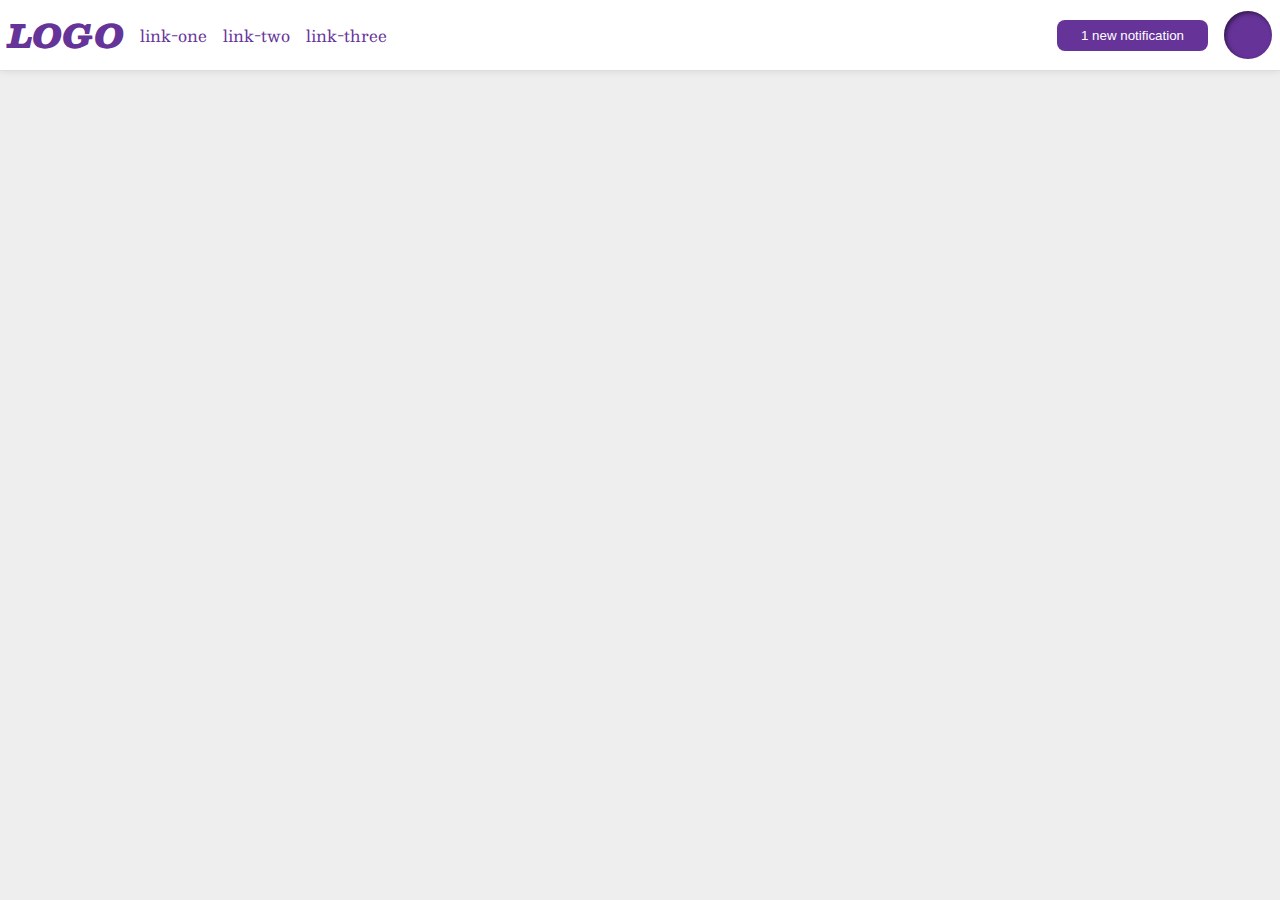
<file: flex/03-flex-header-2/index.html>
<!DOCTYPE html>
<html lang="en">
  <head>
    <meta charset="UTF-8">
    <meta http-equiv="X-UA-Compatible" content="IE=edge">
    <meta name="viewport" content="width=device-width, initial-scale=1.0">
    <title>Flex Header 2</title>
    <link rel="stylesheet" href="style.css">
  </head>
  <body>
    <div class="header">
      <div class ="left">
      <div class="logo">
        LOGO
      </div>
      <ul class="links">
        <li><a href="google.com">link-one</a></li>
        <li><a href="google.com">link-two</a></li>
        <li><a href="google.com">link-three</a></li>
      </ul>
      </div>
      <div class="right">
      <button class="notifications">
        1 new notification
      </button>
      <div class="profile-image"></div>
      </div>
    </div>
  </body>
</html>
</file>
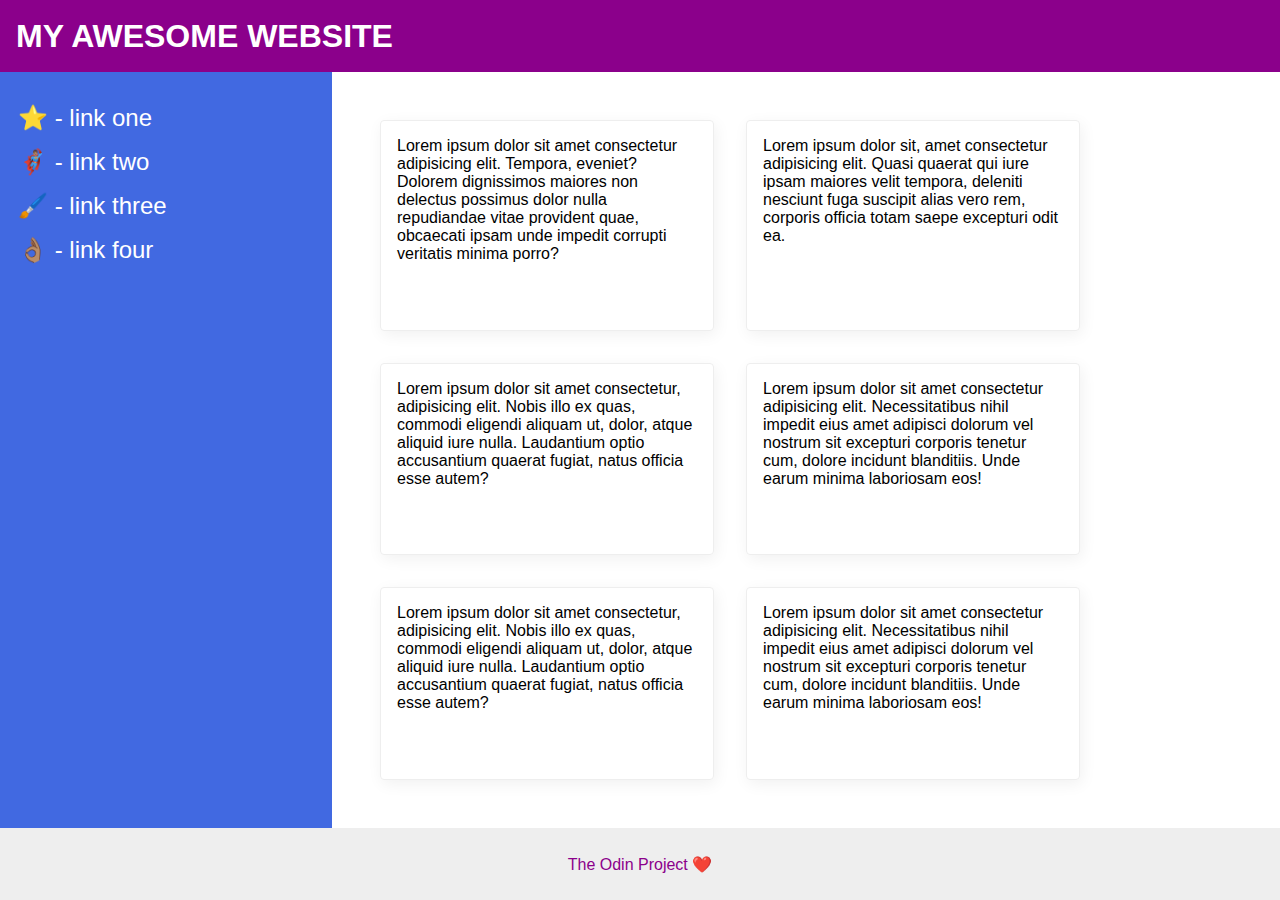
<file: flex/07-flex-layout-2/index.html>
<!DOCTYPE html>
<html lang="en">
  <head>
    <meta charset="UTF-8">
    <meta http-equiv="X-UA-Compatible" content="IE=edge">
    <meta name="viewport" content="width=device-width, initial-scale=1.0">
    <title>The Holy Grail</title>
    <link rel="stylesheet" href="style.css">
  </head>
  <body>
    <div class="header">
      MY AWESOME WEBSITE
    </div>
    
    <div class="container">
    <div class="sidebar">
      <ul>
        <li><a href="#">⭐ - link one</a></li>
        <li><a href="#">🦸🏽‍♂️ - link two</a></li>
        <li><a href="#">🖌️ - link three</a></li>
        <li><a href="#">👌🏽 - link four</a></li>
      </ul>
    </div>
    <div class="info">
    <div class="card">Lorem ipsum dolor sit amet consectetur adipisicing elit. Tempora, eveniet? Dolorem dignissimos maiores non delectus possimus dolor nulla repudiandae vitae provident quae, obcaecati ipsam unde impedit corrupti veritatis minima porro?</div>
    <div class="card">Lorem ipsum dolor sit, amet consectetur adipisicing elit. Quasi quaerat qui iure ipsam maiores velit tempora, deleniti nesciunt fuga suscipit alias vero rem, corporis officia totam saepe excepturi odit ea.</div>
    <div class="card">Lorem ipsum dolor sit amet consectetur, adipisicing elit. Nobis illo ex quas, commodi eligendi aliquam ut, dolor, atque aliquid iure nulla. Laudantium optio accusantium quaerat fugiat, natus officia esse autem?</div>
    <div class="card">Lorem ipsum dolor sit amet consectetur adipisicing elit. Necessitatibus nihil impedit eius amet adipisci dolorum vel nostrum sit excepturi corporis tenetur cum, dolore incidunt blanditiis. Unde earum minima laboriosam eos!</div>
    <div class="card">Lorem ipsum dolor sit amet consectetur, adipisicing elit. Nobis illo ex quas, commodi eligendi aliquam ut, dolor, atque aliquid iure nulla. Laudantium optio accusantium quaerat fugiat, natus officia esse autem?</div>
    <div class="card">Lorem ipsum dolor sit amet consectetur adipisicing elit. Necessitatibus nihil impedit eius amet adipisci dolorum vel nostrum sit excepturi corporis tenetur cum, dolore incidunt blanditiis. Unde earum minima laboriosam eos!</div>
    </div> </div>

    <div class="footer">
      The Odin Project ❤️
    </div>
  </body>
</html>
</file>
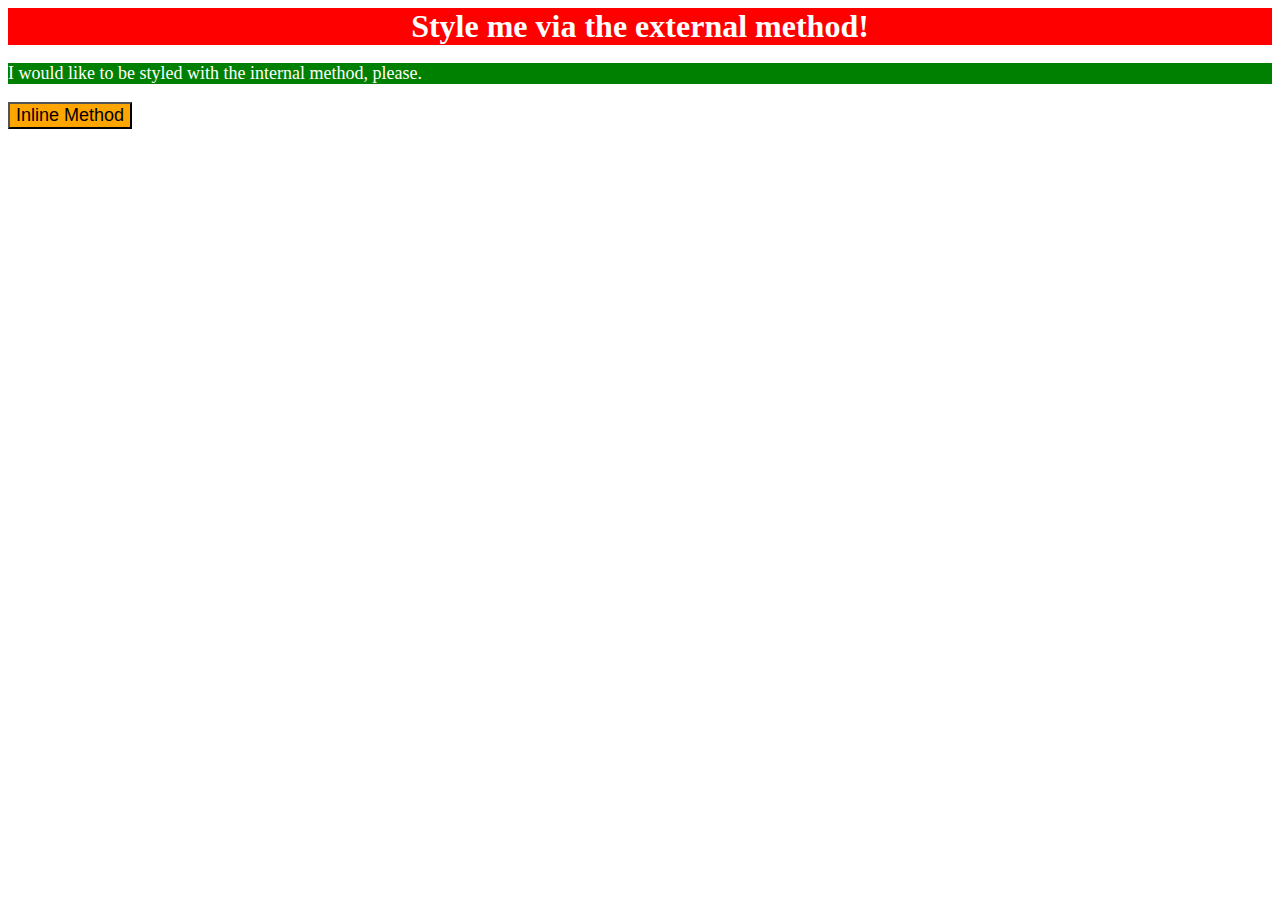
<file: foundations/01-css-methods/index.html>
<!DOCTYPE html>
<html lang="en">
  <head>
    <link rel="stylesheet" href="styles.css">
    <style>
      p {
      
      color: white;
      background-color: green;
      font-size: 18px;  

      }
    </style>
    <meta charset="UTF-8">
    <meta http-equiv="X-UA-Compatible" content="IE=edge">
    <meta name="viewport" content="width=device-width, initial-scale=1.0">
    <title>Methods for Adding CSS</title>
  </head>
  <body>
    <div>Style me via the external method!</div>
    <p>I would like to be styled with the internal method, please.</p>
    <button style="background-color: orange; font-size: 18px;">Inline Method</button>
  </body>
</html>
</file>
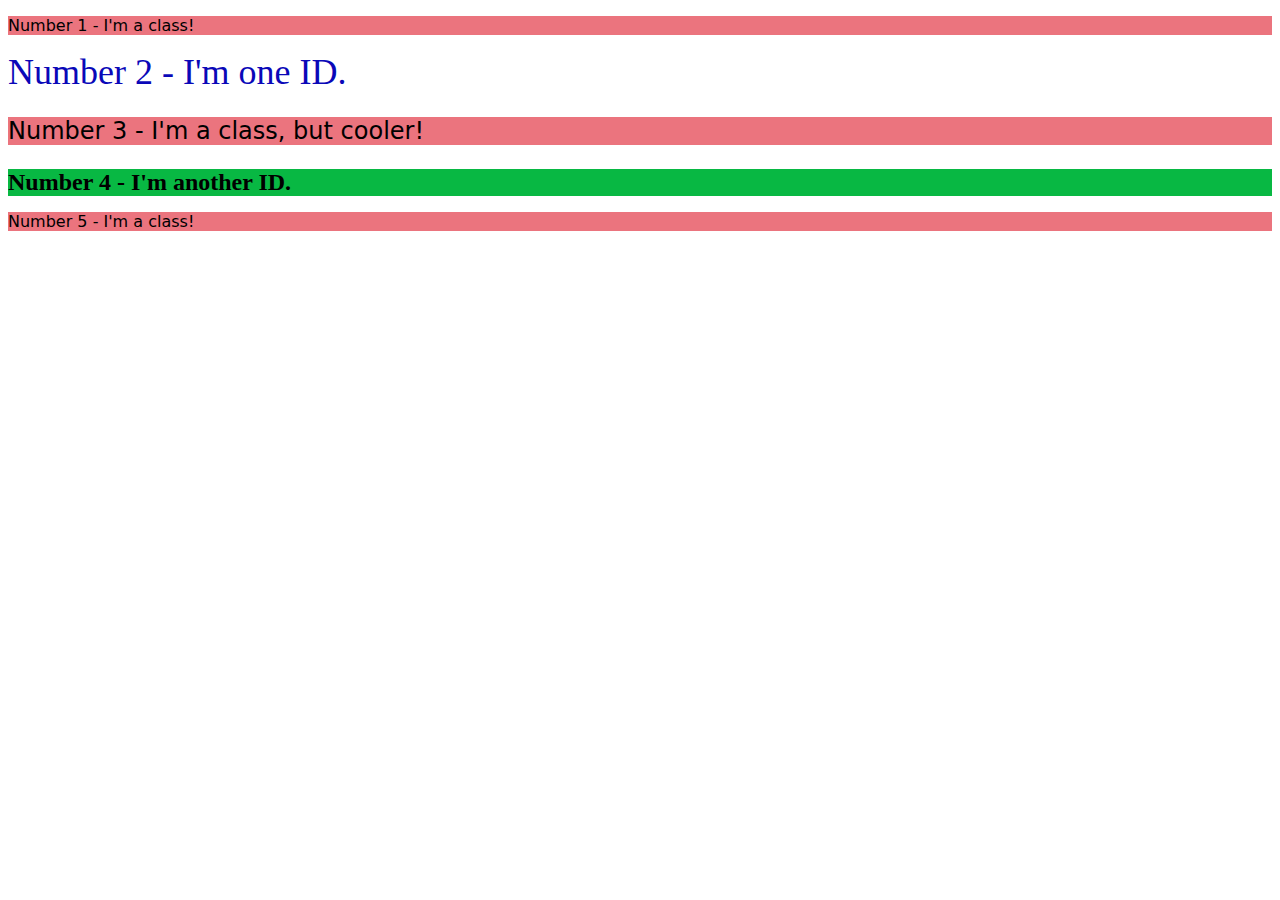
<file: foundations/02-class-id-selectors/index.html>
<!DOCTYPE html>
<html lang="en">
  <head>
    <meta charset="UTF-8">
    <meta http-equiv="X-UA-Compatible" content="IE=edge">
    <meta name="viewport" content="width=device-width, initial-scale=1.0">
    <title>Class and ID Selectors</title>
    <link rel="stylesheet" href="style.css">
  </head>
  <body>
    <p class="Odd">Number 1 - I'm a class!</p>
    <div id="Second">Number 2 - I'm one ID.</div>
    <p class="Odd Number" id="third">Number 3 - I'm a class, but cooler!</p>
    <div id="Fourth">Number 4 - I'm another ID.</div>
    <p class="Odd">Number 5 - I'm a class!</p>
  </body>
</html>
</file>
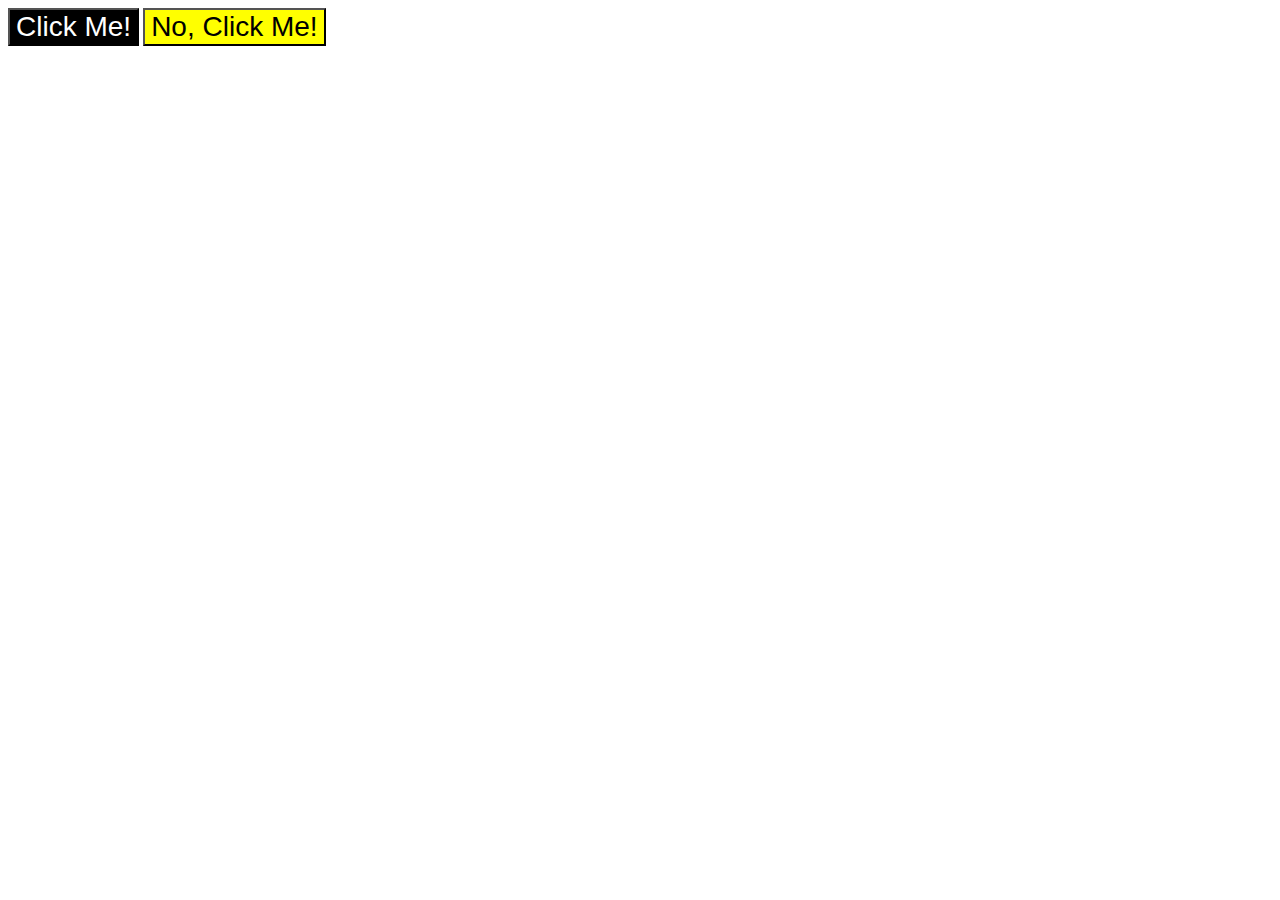
<file: foundations/03-grouping-selectors/index.html>
<!DOCTYPE html>
<html lang="en">
  <head>
    <meta charset="UTF-8">
    <meta http-equiv="X-UA-Compatible" content="IE=edge">
    <meta name="viewport" content="width=device-width, initial-scale=1.0">
    <title>Grouping Selectors</title>
    <link rel="stylesheet" href="style.css">
  </head>
  <body>
    <button class="one">Click Me!</button>
    <button class="two">No, Click Me!</button>
  </body>
</html>
</file>
<file: flex/03-flex-header-2/style.css>
/* this is some magical font-importing.  
you'll learn about it later. */
@import url('https://fonts.googleapis.com/css2?family=Besley:ital,wght@0,400;1,900&display=swap');

body {
  margin: 0;
  background: #eee;
  font-family: Besley, serif;
}

.header {
  background: white;
  border-bottom: 1px solid #ddd;
  box-shadow: 0 0 8px rgba(0,0,0,.1);
  display: flex;
  justify-content: space-between;
  padding: 8px;
}

.profile-image {
  background: rebeccapurple;
  box-shadow: inset 2px 2px 4px rgba(0,0,0,.5);
  border-radius: 50%;
  width: 48px;
  height:  48px;
}

.logo {
  color: rebeccapurple;
  font-size: 32px;
  font-weight: 900;
  font-style: italic;
}

button {
  border: none;
  border-radius: 8px;
  background: rebeccapurple;
  color: white;
  padding: 8px 24px;
}

a {
  /* this removes the line under our links */
  text-decoration: none;
  color: rebeccapurple;
}

ul {
  list-style-type: none;
  display: flex;
  margin: 0;
  padding: 0;
  gap: 16px;
}

.left, .right {

display: flex;
align-items: center;
gap: 16px


}
</file>
<file: flex/07-flex-layout-2/style.css>
body {
  font-family: -apple-system, BlinkMacSystemFont, 'Segoe UI', Roboto, Oxygen, Ubuntu, Cantarell, 'Open Sans', 'Helvetica Neue', sans-serif;
  margin: 0;
  min-height: 100vh;
  display: flex;
  flex-direction: column;
}

.header {
  height: 72px;
  background: darkmagenta;
  color: white;
  font-size: 32px;
  font-weight: 900;
  padding-left: 16px;
  display: flex;
  align-items: center;
}


.container {

display: flex;
flex: 1;

}

.footer {
  height: 72px;
  background: #eee;
  color: darkmagenta;
  display: flex;
  justify-content: center;
  align-items: center;
}

.sidebar {
  width: 300px;
  background: royalblue;
  flex: 1 0 auto;
  padding: 16px;
}

.info {

padding: 32px;
display: flex;
flex-wrap: wrap;


}

.card {
  border: 1px solid #eee;
  box-shadow: 2px 4px 16px rgba(0,0,0,.06);
  border-radius: 4px;
  padding: 16px;
  margin: 16px;
  width: 300px;
}


ul {

list-style-type: none;
padding-left: 2px;
}

a {

text-decoration: none;
color: white;
font-size: 24px;
}

li {

margin-bottom: 16px;

}
</file>
<file: foundations/01-css-methods/styles.css>
div {

background-color: red;
color: white;
font-weight: bold;
text-align: center;
font-size: 32px;


}
</file>
<file: foundations/02-class-id-selectors/style.css>
.Odd {
    background-color: #eb747e;
    font-family: Verdana, DejaVu Sans, sans-serif;

}


.Odd.Number {

    font-size: 24px;
    
}


#Second {

    color: #0a08b8;
    font-size: 36px;

}


#Fourth {

    background-color: #08b843;
    font-weight: 700;
    font-size: 24px;


}
</file>
<file: foundations/03-grouping-selectors/style.css>
.one, 
.two {

    font-size: 28px;
    font-family: Helvetica, 'Times New Roman', sans-serif;


}



.one {

    background-color: black;
    color: white;

}


.two {

    background-color: yellow;

}
</file>
